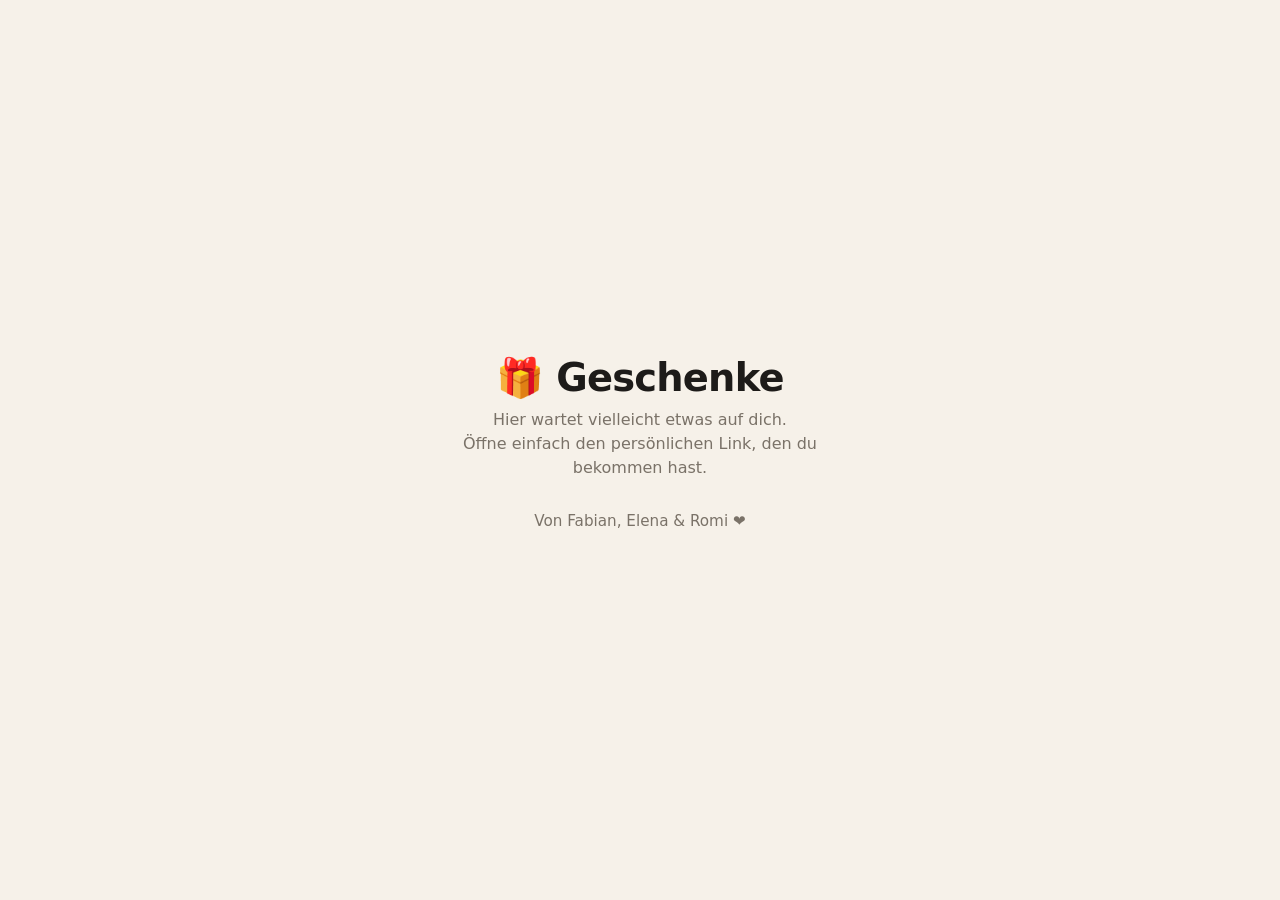
<file: index.html>
<!doctype html>
<html lang="de">
<head>
<meta charset="utf-8">
<meta name="viewport" content="width=device-width, initial-scale=1">
<meta name="robots" content="noindex, nofollow">
<title>Geschenke</title>
<link rel="stylesheet" href="/assets/style.css">
</head>
<body>
<main>
  <h1>🎁 Geschenke</h1>
  <p class="sub">Hier wartet vielleicht etwas auf dich.<br>Öffne einfach den persönlichen Link, den du bekommen hast.</p>
  <p class="from">Von Fabian, Elena &amp; Romi ❤️</p>
</main>
</body>
</html>
</file>
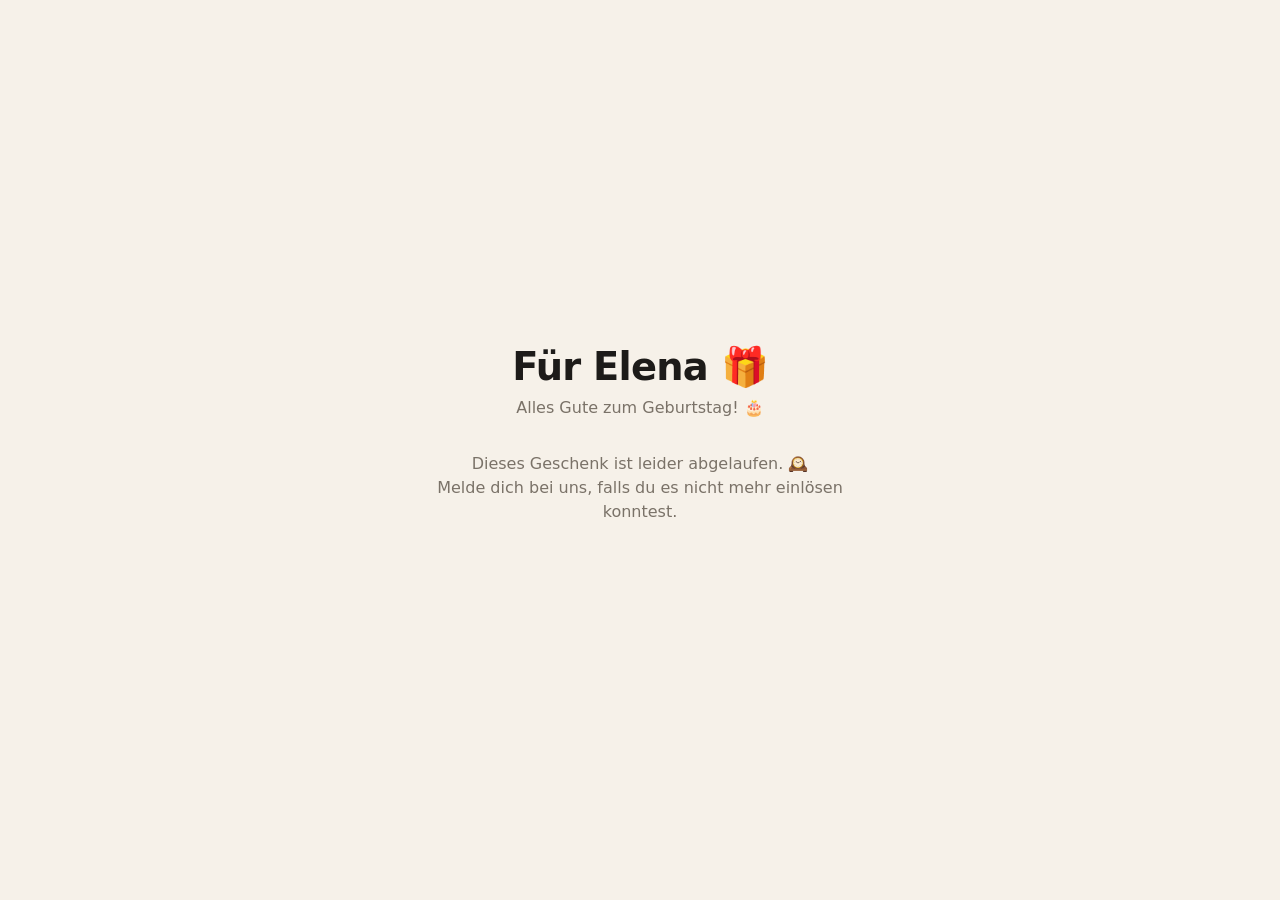
<file: elena/index.html>
<!doctype html>
<html lang="de">
<head>
<meta charset="utf-8">
<meta name="viewport" content="width=device-width, initial-scale=1">
<meta name="robots" content="noindex, nofollow">
<title>Ein Geschenk für Elena</title>
<link rel="stylesheet" href="/assets/style.css">
</head>
<body>
<canvas id="confetti" aria-hidden="true"></canvas>
<main>
  <h1>Für Elena 🎁</h1>
  <p class="sub">Alles Gute zum Geburtstag! 🎂</p>

  <button class="gift" id="gift" aria-label="Geschenk öffnen">
    <span class="box"></span><span class="lid"></span><span class="ribbon-v"></span><span class="bow"></span>
  </button>
  <p class="hint" id="hint">Tippe auf das Geschenk, um es zu öffnen.</p>
  <form class="pw" id="pwForm" style="display:none" autocomplete="off">
    <p class="pwhint">Das Passwort bekommst du von uns.</p>
    <div class="pwrow">
      <input id="pw" type="text" placeholder="Passwort" aria-label="Passwort" autocapitalize="none" autocorrect="off" spellcheck="false" enterkeyhint="go">
      <button class="btn accent" type="submit">Öffnen</button>
    </div>
  </form>
  <p class="sub expired" id="expired">Dieses Geschenk ist leider abgelaufen. 🕰️<br>Melde dich bei uns, falls du es nicht mehr einlösen konntest.</p>
  <p class="error" id="error">Das hat nicht geklappt – der Link scheint unvollständig zu sein. Bitte öffne ihn genau so, wie du ihn bekommen hast (inkl. des Teils nach dem „#“).</p>

  <section class="reveal" id="reveal">
    <div class="voucher">
      <p class="amount" id="amount"></p>
      <p class="label">Gutscheincode</p>
      <div class="code" id="code"></div>
      <div id="pinWrap" style="display:none">
        <p class="label">PIN</p>
        <div class="code" id="pin"></div>
      </div>
      <div class="actions">
        <button class="btn" id="copy">Code kopieren</button>
        <a class="btn accent" id="shop" href="https://www.uniqlo.com/de/de/special-feature/gift-card" target="_blank" rel="noopener">Zum Shop</a>
      </div>
    </div>
    <p class="message">Alles Gute</p>
    <p class="from">Von Fabian, Elena &amp; Romi ❤️</p>
    <button class="btn ghost" id="replay">↺ Nochmal öffnen</button>
  </section>
</main>
<script>window.GIFT_PAYLOAD = "rExlVmJ1nCSl85xh7raAL-irqDqPodvsJLU8pROyF6jMyZiblBpMWUXEon3iBjthvWhYzMjExofpiqfupXLO6rUj27Tr50XW0pdiVsd7a1fSJfzmePWasM0-tKphEN4"; window.GIFT_EXPIRES = "2026-11-01"; window.GIFT_MODE = "link";</script>
<script src="/assets/gift.js"></script>
</body>
</html>
</file>
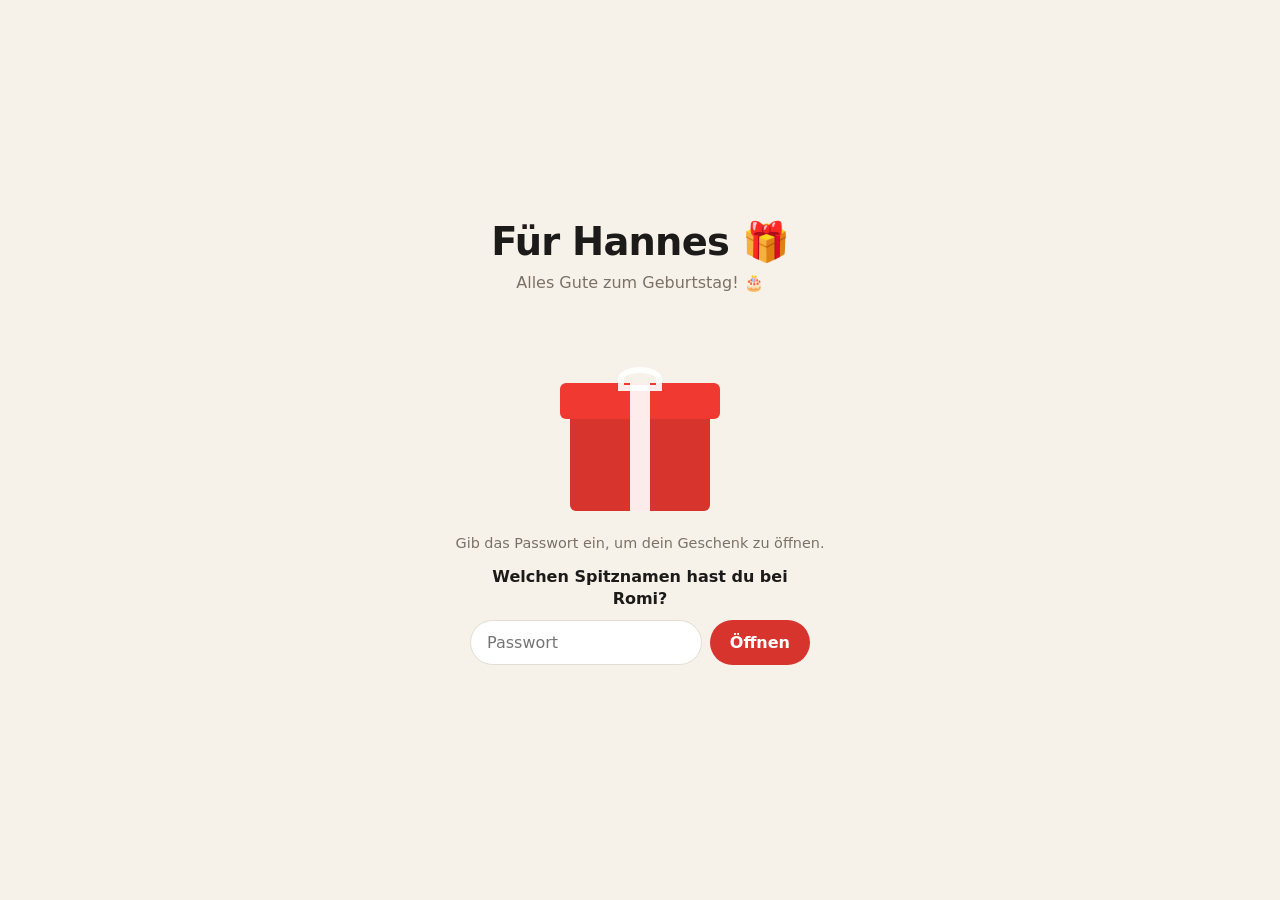
<file: hannes/index.html>
<!doctype html>
<html lang="de">
<head>
<meta charset="utf-8">
<meta name="viewport" content="width=device-width, initial-scale=1">
<meta name="robots" content="noindex, nofollow">
<title>Ein Geschenk für Hannes</title>
<link rel="stylesheet" href="/assets/style.css">
</head>
<body>
<canvas id="confetti" aria-hidden="true"></canvas>
<main>
  <h1>Für Hannes 🎁</h1>
  <p class="sub">Alles Gute zum Geburtstag! 🎂</p>

  <button class="gift" id="gift" aria-label="Geschenk öffnen">
    <span class="box"></span><span class="lid"></span><span class="ribbon-v"></span><span class="bow"></span>
  </button>
  <p class="hint" id="hint">Tippe auf das Geschenk, um es zu öffnen.</p>
  <form class="pw" id="pwForm" style="display:none" autocomplete="off">
    <p class="pwhint">Welchen Spitznamen hast du bei Romi?</p>
    <div class="pwrow">
      <input id="pw" type="text" placeholder="Passwort" aria-label="Passwort" autocapitalize="none" autocorrect="off" spellcheck="false" enterkeyhint="go">
      <button class="btn accent" type="submit">Öffnen</button>
    </div>
  </form>
  <p class="sub expired" id="expired">Dieses Geschenk ist leider abgelaufen. 🕰️<br>Melde dich bei uns, falls du es nicht mehr einlösen konntest.</p>
  <p class="error" id="error">Das hat nicht geklappt – der Link scheint unvollständig zu sein. Bitte öffne ihn genau so, wie du ihn bekommen hast (inkl. des Teils nach dem „#“).</p>

  <section class="reveal" id="reveal">
    <div class="voucher">
      <p class="amount" id="amount"></p>
      <p class="label">Gutscheincode</p>
      <div class="code" id="code"></div>
      <div id="pinWrap" style="display:none">
        <p class="label">PIN</p>
        <div class="code" id="pin"></div>
      </div>
      <div class="actions">
        <button class="btn" id="copy">Code kopieren</button>
        <a class="btn accent" id="shop" href="https://www.uniqlo.com/de/de/special-feature/gift-card" target="_blank" rel="noopener">Zum Shop</a>
      </div>
    </div>
    <p class="message">Lieber Hannes, zum Geburtstag wünschen wir dir alles Liebe! &lt;3</p>
    <p class="from">von Fabian, Elena &amp; Romi ❤️ Thesi &amp; Yannik</p>
    <button class="btn ghost" id="replay">↺ Nochmal öffnen</button>
  </section>
</main>
<script>window.GIFT_PAYLOAD = "HCgtW32hZA12EkFmVa2ML8ooMpxa9Lo71TB1wNx2c9ByAhpTElapdbeI7Lp7ZNamgp-nIzRjqilIEzHoEs5rc1WUEnGiVXfWDvELUJlTf9F7MQRs9LewrW0pIJeDwE9Emp9nRL7TnnvQyMe4gc0AyFOs"; window.GIFT_EXPIRES = "2027-09-28"; window.GIFT_MODE = "password";</script>
<script src="/assets/gift.js"></script>
</body>
</html>
</file>
<file: assets/style.css>
:root {
  --bg: #f6f1e9;
  --ink: #1d1b19;
  --muted: #7a7268;
  --accent: #d6342c;
  --card: #ffffff;
  --line: #e4ddd2;
}
@media (prefers-color-scheme: dark) {
  :root {
    --bg: #161412;
    --ink: #f3ede4;
    --muted: #9c9388;
    --card: #211e1b;
    --line: #34302b;
  }
}
* { box-sizing: border-box; }
html, body { margin: 0; min-height: 100%; }
body {
  background: var(--bg);
  color: var(--ink);
  font-family: ui-rounded, "SF Pro Rounded", "Segoe UI", system-ui, sans-serif;
  display: grid;
  place-items: center;
  padding: 24px 16px;
  min-height: 100vh;
}
main { width: 100%; max-width: 440px; text-align: center; }
h1 { font-size: clamp(1.8rem, 7vw, 2.4rem); margin: 0 0 .4rem; letter-spacing: -.02em; }
.sub { color: var(--muted); margin: 0 0 2rem; line-height: 1.5; }
.message { white-space: pre-line; line-height: 1.6; margin: 0 0 2rem; }
.from { color: var(--muted); font-size: .95rem; }

/* Geschenkbox */
.gift {
  all: unset;
  cursor: pointer;
  display: block;
  margin: 3.5rem auto 1.5rem;
  width: 160px;
  height: 160px;
  position: relative;
  transition: transform .2s;
}
.gift:hover { transform: scale(1.04) rotate(-2deg); }
.gift:focus-visible { outline: 3px solid var(--accent); outline-offset: 8px; border-radius: 12px; }
.gift .box { position: absolute; left: 10px; right: 10px; bottom: 0; height: 100px; background: var(--accent); border-radius: 6px; }
.gift .lid { position: absolute; left: 0; right: 0; bottom: 92px; height: 36px; background: var(--accent); border-radius: 6px; filter: brightness(1.12); transition: transform .5s cubic-bezier(.3,1.6,.5,1); transform-origin: left bottom; }
.gift .ribbon-v { position: absolute; left: calc(50% - 10px); width: 20px; bottom: 0; height: 128px; background: #fff; opacity: .9; }
.gift .bow { position: absolute; left: calc(50% - 22px); bottom: 120px; width: 44px; height: 24px; border: 6px solid #fff; border-radius: 50% 50% 0 0; opacity: .9; transition: transform .5s; }
.gift.open .lid { transform: translateY(-34px) rotate(-18deg); }
.gift.open .bow { transform: translateY(-40px) rotate(-18deg); }
.gift.open { pointer-events: none; }

.hint { color: var(--muted); font-size: .9rem; }

.reveal { display: none; }
.reveal.show { display: block; animation: pop .5s ease both; }
@keyframes pop { from { opacity: 0; transform: translateY(12px) scale(.97); } to { opacity: 1; transform: none; } }

.voucher {
  background: var(--card);
  border: 1px solid var(--line);
  border-radius: 20px;
  padding: 24px 20px;
  margin: 0 0 1rem;
}
.amount { font-size: 2.6rem; font-weight: 800; letter-spacing: -.03em; margin: 0; }
.label { color: var(--muted); font-size: .8rem; text-transform: uppercase; letter-spacing: .12em; margin: 1rem 0 .4rem; }
.code {
  font-family: ui-monospace, "SF Mono", Menlo, Consolas, monospace;
  font-size: 1.15rem;
  word-break: break-all;
  background: var(--bg);
  border: 2px dashed var(--line);
  border-radius: 12px;
  padding: 14px 12px;
  user-select: all;
}
.actions { display: flex; gap: 10px; justify-content: center; flex-wrap: wrap; margin-top: 1rem; }
.btn {
  appearance: none; border: 0; cursor: pointer; text-decoration: none;
  font: inherit; font-weight: 700;
  padding: 12px 20px; border-radius: 999px;
  background: var(--ink); color: var(--bg);
}
.btn.accent { background: var(--accent); color: #fff; }
.note { color: var(--muted); font-size: .9rem; line-height: 1.5; margin-top: 1rem; }
.error { color: var(--accent); font-weight: 600; display: none; margin-top: 1rem; }
.error.show { display: block; }
@media (prefers-reduced-motion: reduce) { * { animation: none !important; transition: none !important; } }

#confetti { position: fixed; inset: 0; width: 100%; height: 100%; pointer-events: none; z-index: 10; }
.btn.ghost { background: transparent; color: var(--muted); border: 1px solid var(--line); margin-top: 1.5rem; font-weight: 600; }
.btn.ghost:hover { color: var(--ink); border-color: var(--ink); }
.gift.reset { transition: none; }
.expired { display: none; margin-top: 2rem; }
.expired.show { display: block; }
.pw { margin: 0 auto 1rem; max-width: 340px; }
.pwhint { color: var(--ink); font-weight: 600; margin: 0 0 .6rem; line-height: 1.4; }
.pwrow { display: flex; gap: 8px; }
.pwrow input { flex: 1; min-width: 0; font: inherit; color: var(--ink); background: var(--card); border: 1px solid var(--line); border-radius: 999px; padding: 12px 16px; }
.pwrow input:focus-visible { outline: 3px solid var(--accent); outline-offset: 2px; }
</file>
